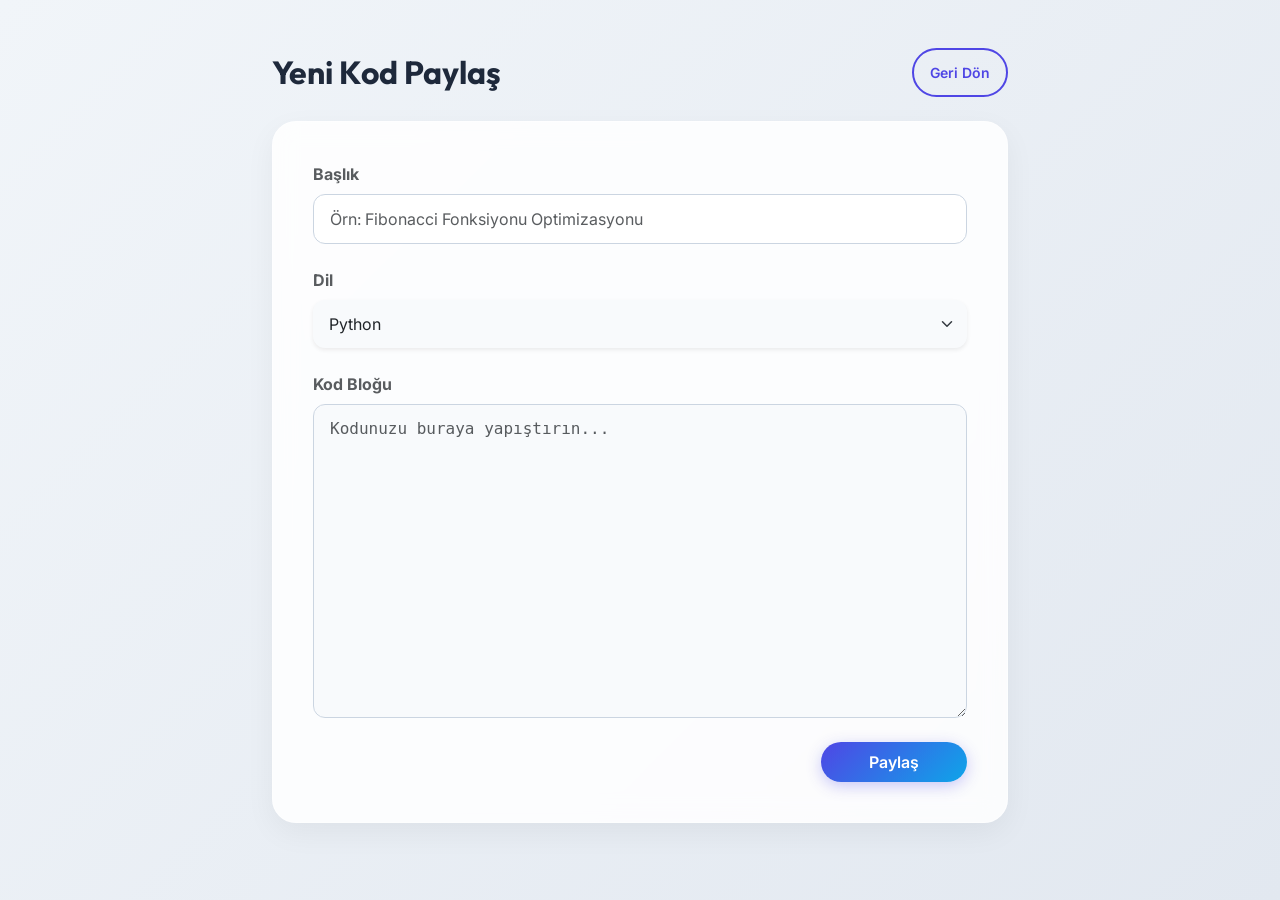
<file: templates/post.html>
<!DOCTYPE html>
<html lang="tr">
<head>
    <meta charset="UTF-8">
    <title>Kod Paylaş</title>
    <link href="https://cdn.jsdelivr.net/npm/bootstrap@5.3.0/dist/css/bootstrap.min.css" rel="stylesheet">
    <link href="/static/css/style.css" rel="stylesheet">
</head>
<body>
    <div class="container py-5">
        <div class="row justify-content-center">
            <div class="col-lg-8">
                
                <div class="d-flex justify-content-between align-items-center mb-4">
                    <h2 class="fw-bold m-0" style="font-family: 'Outfit', sans-serif;">Yeni Kod Paylaş</h2>
                    <a href="/" class="btn btn-premium-outline btn-sm px-3">Geri Dön</a>
                </div>

                <div class="glass-card">
                    <form action="/post" method="POST">
                        <div class="mb-4">
                            <label class="form-label fw-bold text-muted">Başlık</label>
                            <input type="text" name="title" class="form-control" required placeholder="Örn: Fibonacci Fonksiyonu Optimizasyonu">
                        </div>
                        <div class="mb-4">
                            <label class="form-label fw-bold text-muted">Dil</label>
                            <select name="language" class="form-select border-0 shadow-sm" style="background-color: #f8fafc;">
                                <option value="Python">Python</option>
                                <option value="JavaScript">JavaScript</option>
                                <option value="HTML/CSS">HTML/CSS</option>
                                <option value="C++">C++</option>
                                <option value="Java">Java</option>
                            </select>
                        </div>
                        <div class="mb-4">
                            <label class="form-label fw-bold text-muted">Kod Bloğu</label>
                            <textarea name="content" class="form-control" rows="12" required style="font-family: Consolas, monospace; background-color: #f8fafc;" placeholder="Kodunuzu buraya yapıştırın..."></textarea>
                        </div>
                        <div class="d-flex justify-content-end mt-4">
                            <button type="submit" class="btn btn-premium px-5 py-2">Paylaş</button>
                        </div>
                    </form>
                </div>
                
            </div>
        </div>
    </div>
</body>
</html>
</file>
<file: static/css/style.css>
@import url('https://fonts.googleapis.com/css2?family=Inter:wght@300;400;500;600&family=Outfit:wght@500;700;800&display=swap');

:root {
    --primary: #4f46e5;
    --primary-hover: #4338ca;
    --secondary: #0ea5e9;
    --bg-color: #f1f5f9;
    --card-bg: rgba(255, 255, 255, 0.85);
    --text-main: #1e293b;
    --text-muted: #64748b;
    --glass-border: rgba(255, 255, 255, 0.4);
}

body {
    background: linear-gradient(135deg, #f1f5f9 0%, #e2e8f0 100%);
    font-family: 'Inter', sans-serif;
    color: var(--text-main);
    min-height: 100vh;
}

h1, h2, h3, h4, h5, h6 {
    font-family: 'Outfit', sans-serif;
}

/* Glassmorphism Card */
.glass-card {
    background: var(--card-bg);
    backdrop-filter: blur(12px);
    -webkit-backdrop-filter: blur(12px);
    border: 1px solid var(--glass-border);
    box-shadow: 0 10px 30px rgba(0, 0, 0, 0.05);
    border-radius: 1.5rem;
    padding: 2.5rem;
}

/* Typography */
.hero-title {
    font-size: 3.5rem;
    font-weight: 800;
    background: linear-gradient(135deg, var(--primary), var(--secondary));
    -webkit-background-clip: text;
    -webkit-text-fill-color: transparent;
    letter-spacing: -1px;
}

/* Buttons */
.btn-premium {
    background: linear-gradient(135deg, var(--primary), var(--secondary));
    color: white;
    border: none;
    padding: 0.75rem 1.75rem;
    border-radius: 999px;
    font-weight: 600;
    transition: all 0.3s ease;
    box-shadow: 0 4px 15px rgba(79, 70, 229, 0.3);
}

.btn-premium:hover {
    transform: translateY(-2px);
    box-shadow: 0 8px 25px rgba(79, 70, 229, 0.4);
    color: white;
}

.btn-premium-outline {
    background: transparent;
    color: var(--primary);
    border: 2px solid var(--primary);
    padding: 0.75rem 1.75rem;
    border-radius: 999px;
    font-weight: 600;
    transition: all 0.3s ease;
}

.btn-premium-outline:hover {
    background: rgba(79, 70, 229, 0.05);
    color: var(--primary-hover);
    transform: translateY(-2px);
}

/* Form Controls */
.form-control, .form-select {
    border-radius: 0.75rem;
    border: 1px solid #cbd5e1;
    padding: 0.75rem 1rem;
    transition: all 0.2s;
}
.form-control:focus, .form-select:focus {
    box-shadow: 0 0 0 4px rgba(79, 70, 229, 0.15);
    border-color: var(--primary);
    outline: none;
}

/* Code Blocks */
.code-container {
    background: #0f172a;
    border-radius: 1rem;
    border: 1px solid #1e293b;
    box-shadow: inset 0 2px 4px rgba(0,0,0,0.5);
    padding: 1.5rem;
    position: relative;
    overflow-x: auto;
}
.code-container code {
    color: #e2e8f0;
    font-family: Consolas, 'Fira Code', monospace;
    font-size: 0.95rem;
}
.badge-premium {
    background: linear-gradient(135deg, #ec4899, #8b5cf6);
    color: white;
    border-radius: 999px;
    padding: 0.4rem 1rem;
    font-size: 0.75rem;
    font-weight: 600;
}
.badge-author {
    background: #334155;
    color: #cbd5e1;
    border-radius: 999px;
    padding: 0.4rem 1rem;
    font-size: 0.75rem;
    font-weight: 500;
}
</file>
